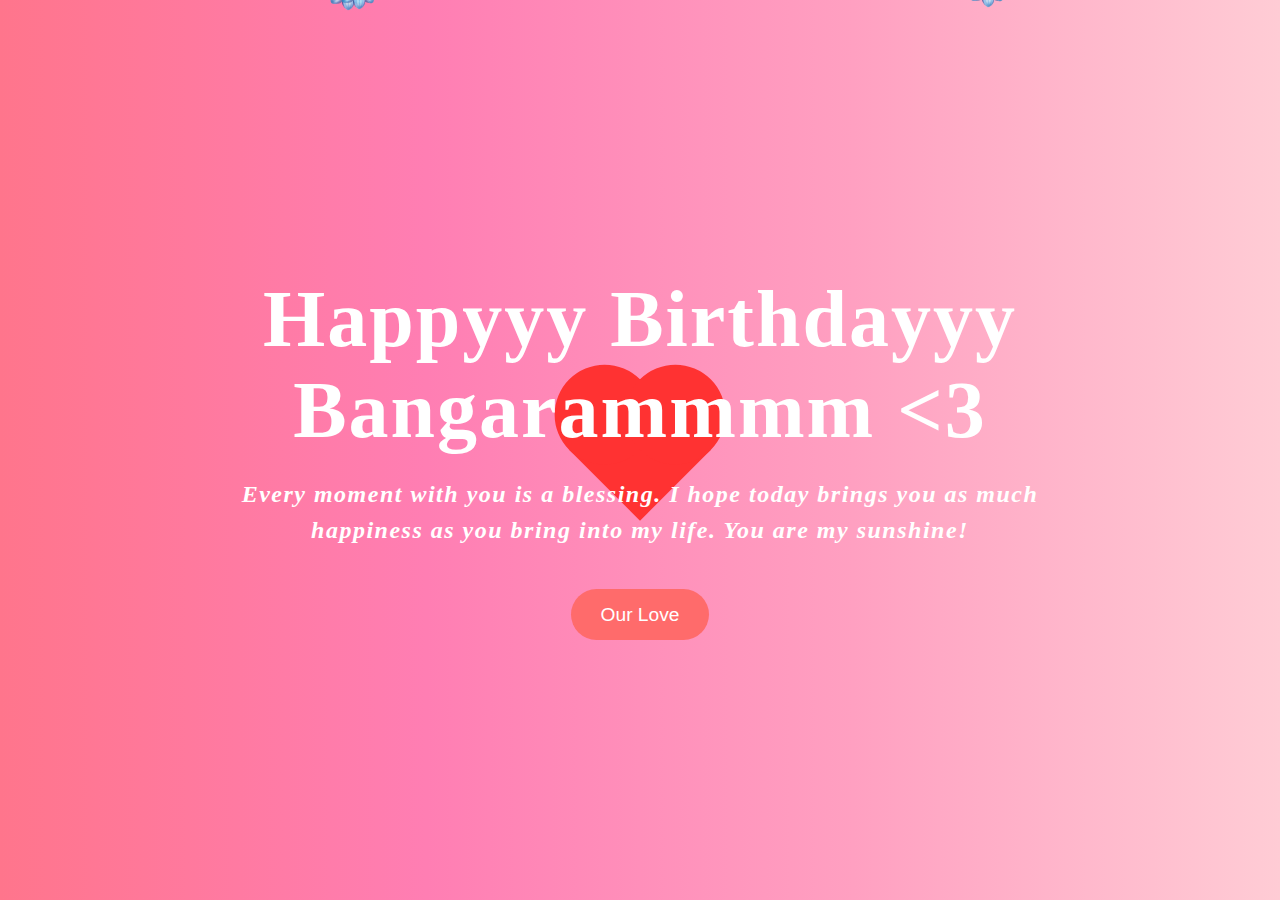
<file: index.html>
<!DOCTYPE html>
<html lang="en">
<head>
    <meta charset="UTF-8">
    <meta name="viewport" content="width=device-width, initial-scale=1.0">
    <meta http-equiv="X-UA-Compatible" content="ie=edge">
    <title>Happy Birthday</title>
    <link rel="stylesheet" href="styles.css">
</head>
<body>

    <div class="container">
        <div class="heart"></div>
        <h1>
            <span>Happyyy</span>
            <span>Birthdayyy</span>
            <span>Bangarammmm</span>
            <span><3</span></h1>
        <b><p class="message">Every moment with you is a blessing. I hope today brings you as much happiness as you bring into my life. You are my sunshine!</p></b>
<br><br>
        <div class="button">
            <a href="second_page.html">Our Love</a>
        </div>
    </div>

    <!-- Falling Flowers -->
    <script src="app.js"></script>

</body>
</html>
</file>
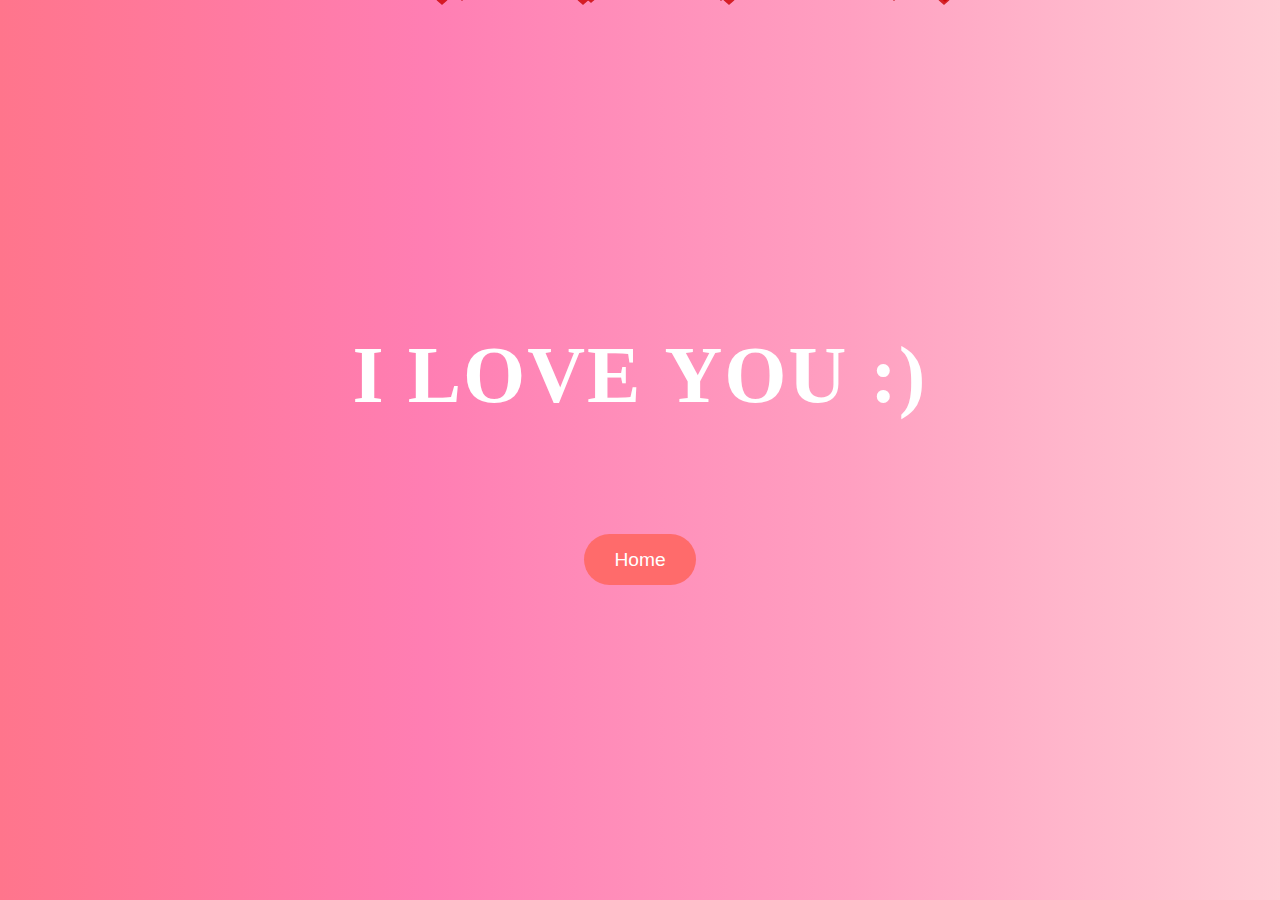
<file: last.html>
<!DOCTYPE html>
<html lang="en">
<head>
    <meta charset="UTF-8">
    <meta name="viewport" content="width=device-width, initial-scale=1.0">
    <meta http-equiv="X-UA-Compatible" content="ie=edge">
    <title>Love</title>
    <link rel="stylesheet" href="styles.css">
</head>
<body>

    <div class="container">
	<h1>
            <span>I</span> 
            <span>LOVE</span>
            <span>YOU</span>
            <span>:)</span>
            
        </h1>
<br><br><br><br><br><br>
        <div class="button">
            <a href="index.html">Home</a>
        </div>

    </div>
    <script src="app1.js"></script>

</body>
</html>
</file>
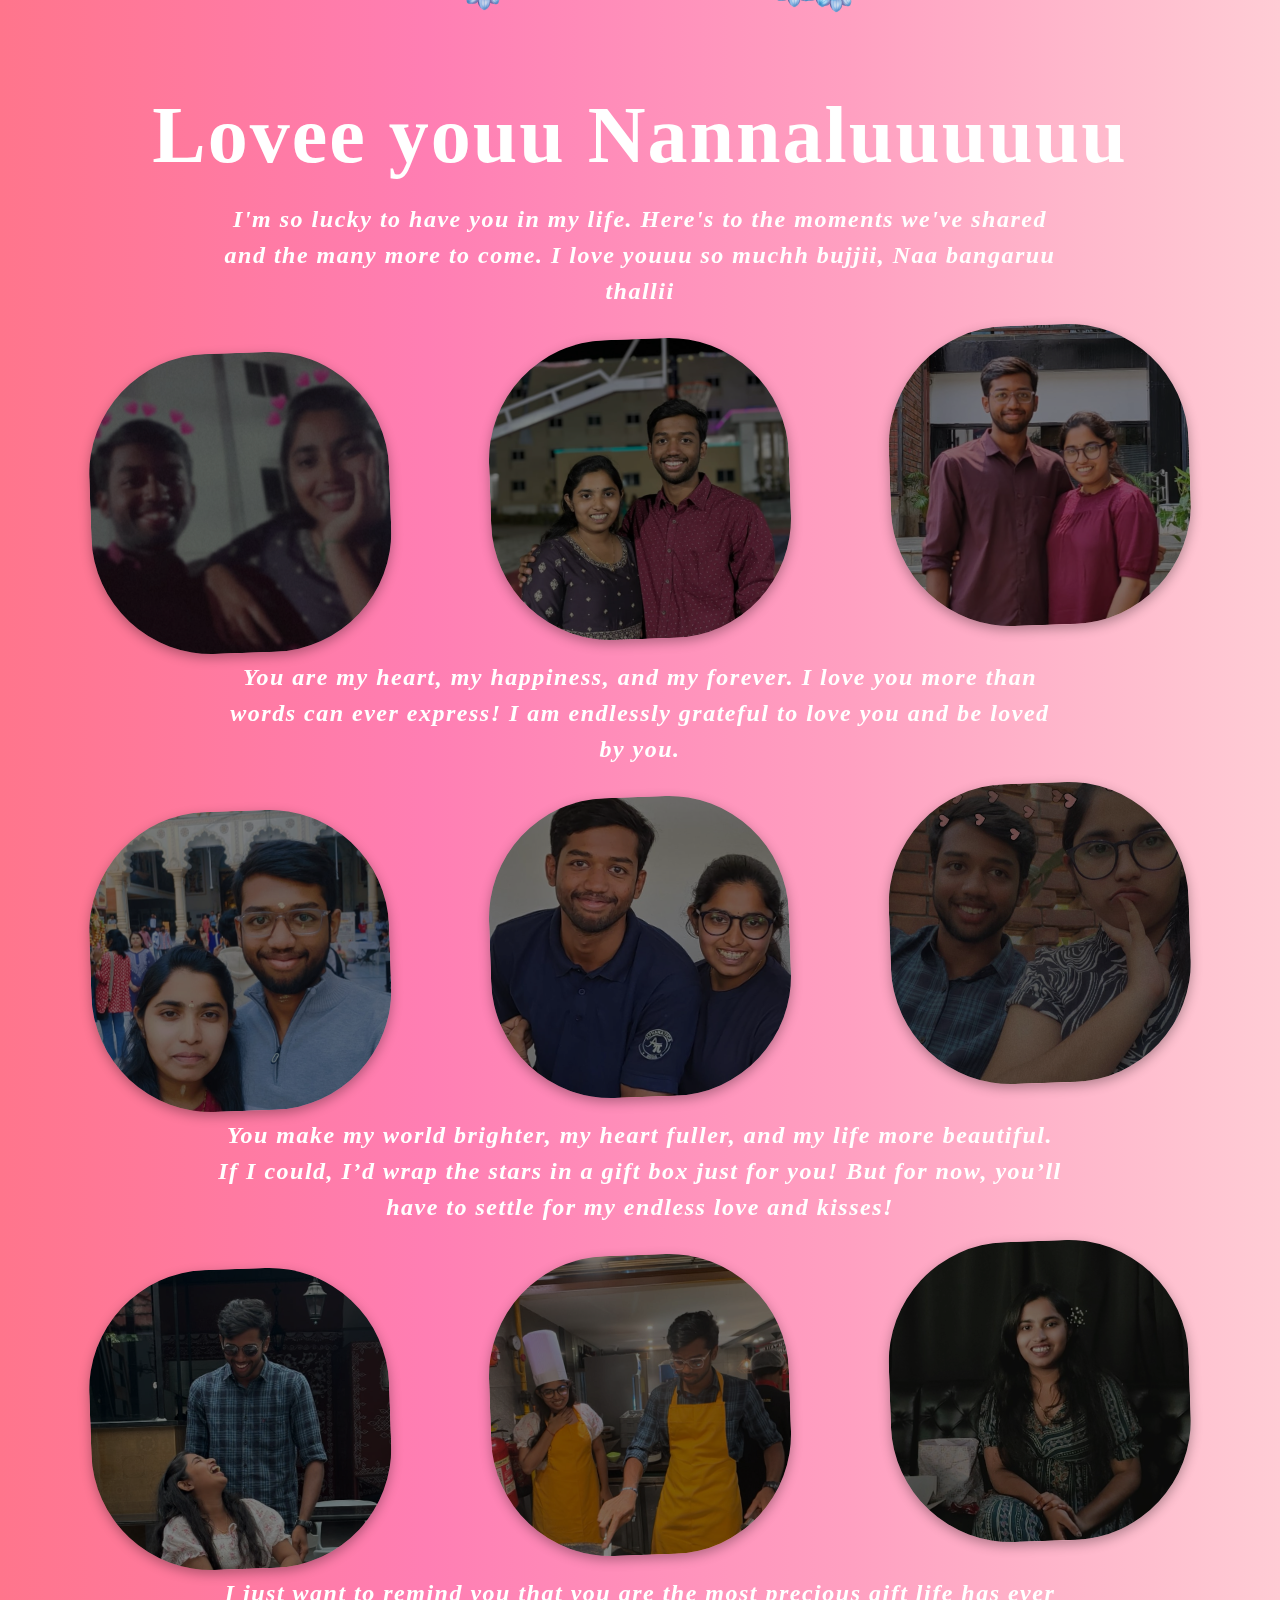
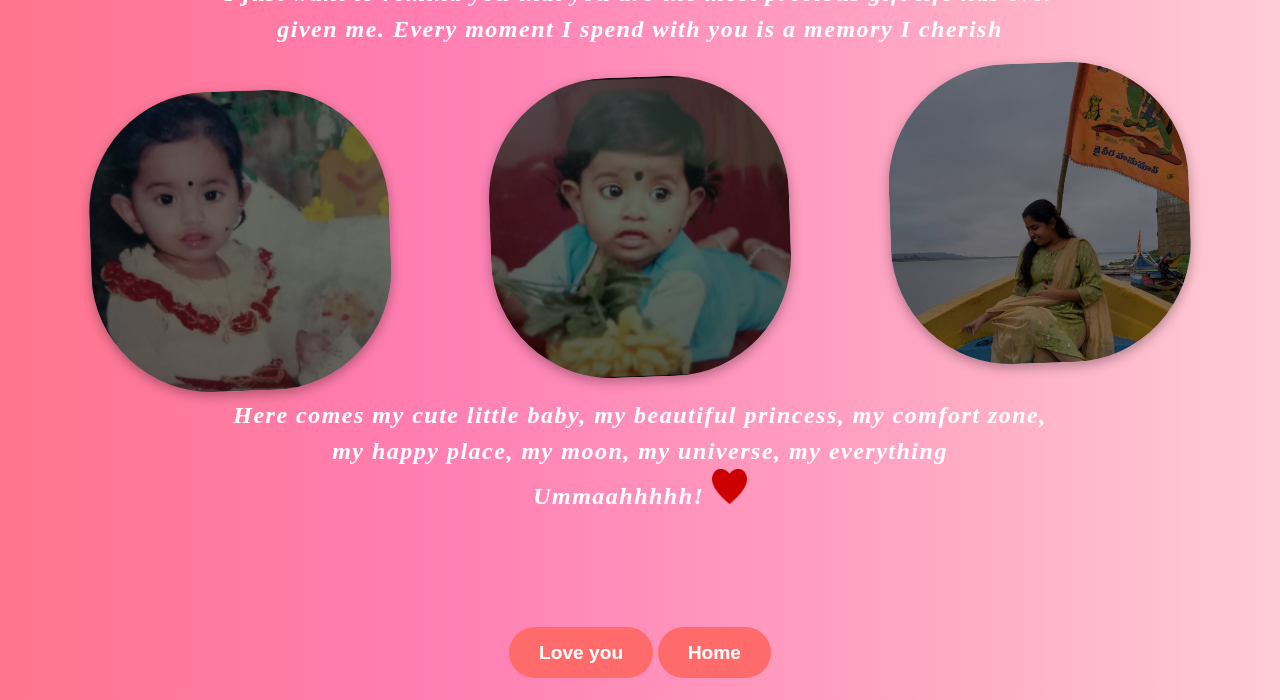
<file: second_page.html>
<!DOCTYPE html>
<html lang="en">
<head>
    <meta charset="UTF-8">
    <meta name="viewport" content="width=device-width, initial-scale=1.0">
    <meta http-equiv="X-UA-Compatible" content="ie=edge">
    <title>Happy Birthday</title>
    <link rel="stylesheet" href="styles.css">
</head>
<body>
    <div class="container second-page">
<br><br><br><br><br>
        <h1>Lovee youu Nannaluuuuuu</h1>
        <b><p class="message">I'm so lucky to have you in my life. Here's to the moments we've shared and the many more to come. I love youuu so muchh bujjii, Naa bangaruu thallii</p></b>
        
        <!-- Image Section -->
        <div class="image-gallery">
            <img src="8.jpg" alt="Special moment 1"><br><br><br><br>
            <img src="2.jpg" alt="Special moment 2"><br><br><br><br>
            <img src="3.jpg" alt="Special moment 3">
        </div>
<b><p class="message">You are my heart, my happiness, and my forever. I love you more than words can ever express! I am endlessly grateful to love you and be loved by you.</p></b>
        

<div class="image-gallery">
            <img src="9.jpg" alt="Special moment 1"><br><br><br><br>
            <img src="5.jpg" alt="Special moment 2"><br><br><br><br>
            <img src="6.jpg" alt="Special moment 3">
        </div>
<b><p class="message">You make my world brighter, my heart fuller, and my life more beautiful. If I could, I’d wrap the stars in a gift box just for you! But for now, you’ll have to settle for my endless love and kisses!</p></b>
<div class="image-gallery">
            <img src="7.jpg" alt="Special moment 1"><br><br><br><br>
            <img src="1.jpg" alt="Special moment 2"><br><br><br><br>
            <img src="10.jpg" alt="Special moment 3">
        </div>
<b><p class="message">I just want to remind you that you are the most precious gift life has ever given me. Every moment I spend with you is a memory I cherish</p><b>
<div class="image-gallery">
            <img src="4.jpg" alt="Special moment 1"><br><br><br><br>
            <img src="12.jpg" alt="Special moment 2"><br><br><br><br>
            <img src="11.jpg" alt="Special moment 3">
        </div>
<b><p class="message">Here comes my cute little baby, my beautiful princess, my comfort zone, my happy place, my moon, my universe, my everything<br> Ummaahhhhh! <img src=heart.png width=35px height=35px></p><b>
<br><br>
<br><br><br><br>
        <div class="button">
            <a href="last.html">Love you</a>
                   <a href="index.html">Home</a>
        </div>
<br><br>
    </div>
<script src="app.js"></script>
</body>
</html>
</file>
<file: styles.css>
/* Updated Styles for Birthday Pages */
* {
    margin: 0;
    padding: 0;
    box-sizing: border-box;
}

body {
    font-family: 'Franklin Gothic Medium', 'Arial Narrow', Arial, sans-serif;
    background: linear-gradient(to right, #ff758c, #ff7eb3, #ffa0c1, #ffccd5);
    min-height: 100vh;
    display: flex;
    justify-content: center;
    align-items: center;
    overflow: auto;
    color: white;
    position: relative;
}


.container {
    text-align: center;
    position: relative;
    z-index: 10;
    animation: fadeIn 2s ease-out;
}

h1 {
    font-family: 'Bradley Hand',cursive;
    font-size: 5em;
    margin-bottom: 20px;
    letter-spacing: 2px;
    animation: slideIn 2s ease-out;
}
h1 span{
    display: inline-block;
    animation: animate 1s  ease-in-out;

}
@keyframes animate{
    0%{
        opacity: 0%;
        transform: rotateY(90deg);
        filter: blur(10px);
    }
    100%{
        opacity: 1;
        transform: rotateY(0deg);
        filter: blur(0px);
}
}

h1 span:nth-child(1)
{
    animation-delay: 0.6s;
}
h1 span:nth-child(2)
{
    animation-delay: 1.3s;
}
h1 span:nth-child(3)
{
    animation-delay: 2.1s;
}
h1 span:nth-child(4)
{
    animation-delay: 2.6s;
}
h1 span:nth-child(5)
{
    animation-delay: 3.2s;
}

.message {
    font-family:Georgia, 'Times New Roman', Times, serif;
    font-size: 1.5em;
    max-width: 850px;
    margin: 20px auto;
    letter-spacing: 1.5px;
    line-height: 1.5;
    font-style:italic;
}

/* Heart Animation - Now properly in the background */
.heart {
    position: absolute;
    top: 50%;
    left: 50%;
    width: 100px;
    height: 100px;
    background-color: rgba(255, 50, 50);
    transform: rotate(-45deg);
    z-index: -1;
    animation: heartBeat 1s infinite;
    transform-origin: center;
    margin-top: -50px;
    margin-left: -50px;
}

.heart::before, .heart::after {
    content: '';
    position: absolute;
    width: 100px;
    height: 100px;
    background-color: rgba(255, 50, 50);
    border-radius: 50%;
}

.heart::before {
    top: -50px;
    left: 0;
}

.heart::after {
    left: 50px;
    top: 0;
}
@keyframes heartBeat {
    0% { transform: scale(1) rotate(-45deg); }
    50% { transform: scale(1.2) rotate(-45deg); }
    100% { transform: scale(1) rotate(-45deg); }
}
.flower {
    position: fixed;
    top: -50px; /* Start above screen */
    font-size: 30px;
    color: pink; /* Change color if needed */
    opacity: 0.8;
    user-select: none;
    pointer-events: none;
    animation: fall linear infinite;
}

@keyframes fall {
    0% {
        transform: translateY(0);
        opacity: 1;
    }
    100% {
        transform: translateY(100vh);
        opacity: 0;
    }
}

.second-page .image-gallery {
    display: flex;
    justify-content: center;
    gap: 50px;
    margin-top: 30px;
    flex-wrap:wrap;
    transform: rotate(-2deg);
}

.second-page .image-gallery img {
    width: 300px;
    height: 300px;
    border-radius: 40%;
    object-fit: cover;
    box-shadow: 0px 4px 12px rgba(0, 0, 0, 0.3);
    transition: transform 0.3s ease-in-out, filter 0.3s ease-in-out;
    filter: brightness(50%);
}

.second-page .image-gallery img:hover {
    transform: scale(1.1) rotate(3deg);
    filter: brightness(100%);
}
.button a {
    text-decoration: none;
    padding: 15px 30px;
    font-size: 1.2em;
    background: #ff6b6b;
    color: white;
    border-radius: 30px;
    transition: all 0.3s ease;
}

.button a:hover {
    background: #fff;
    color: #ff6b6b;
    transform: scale(1.1);
}
</file>
